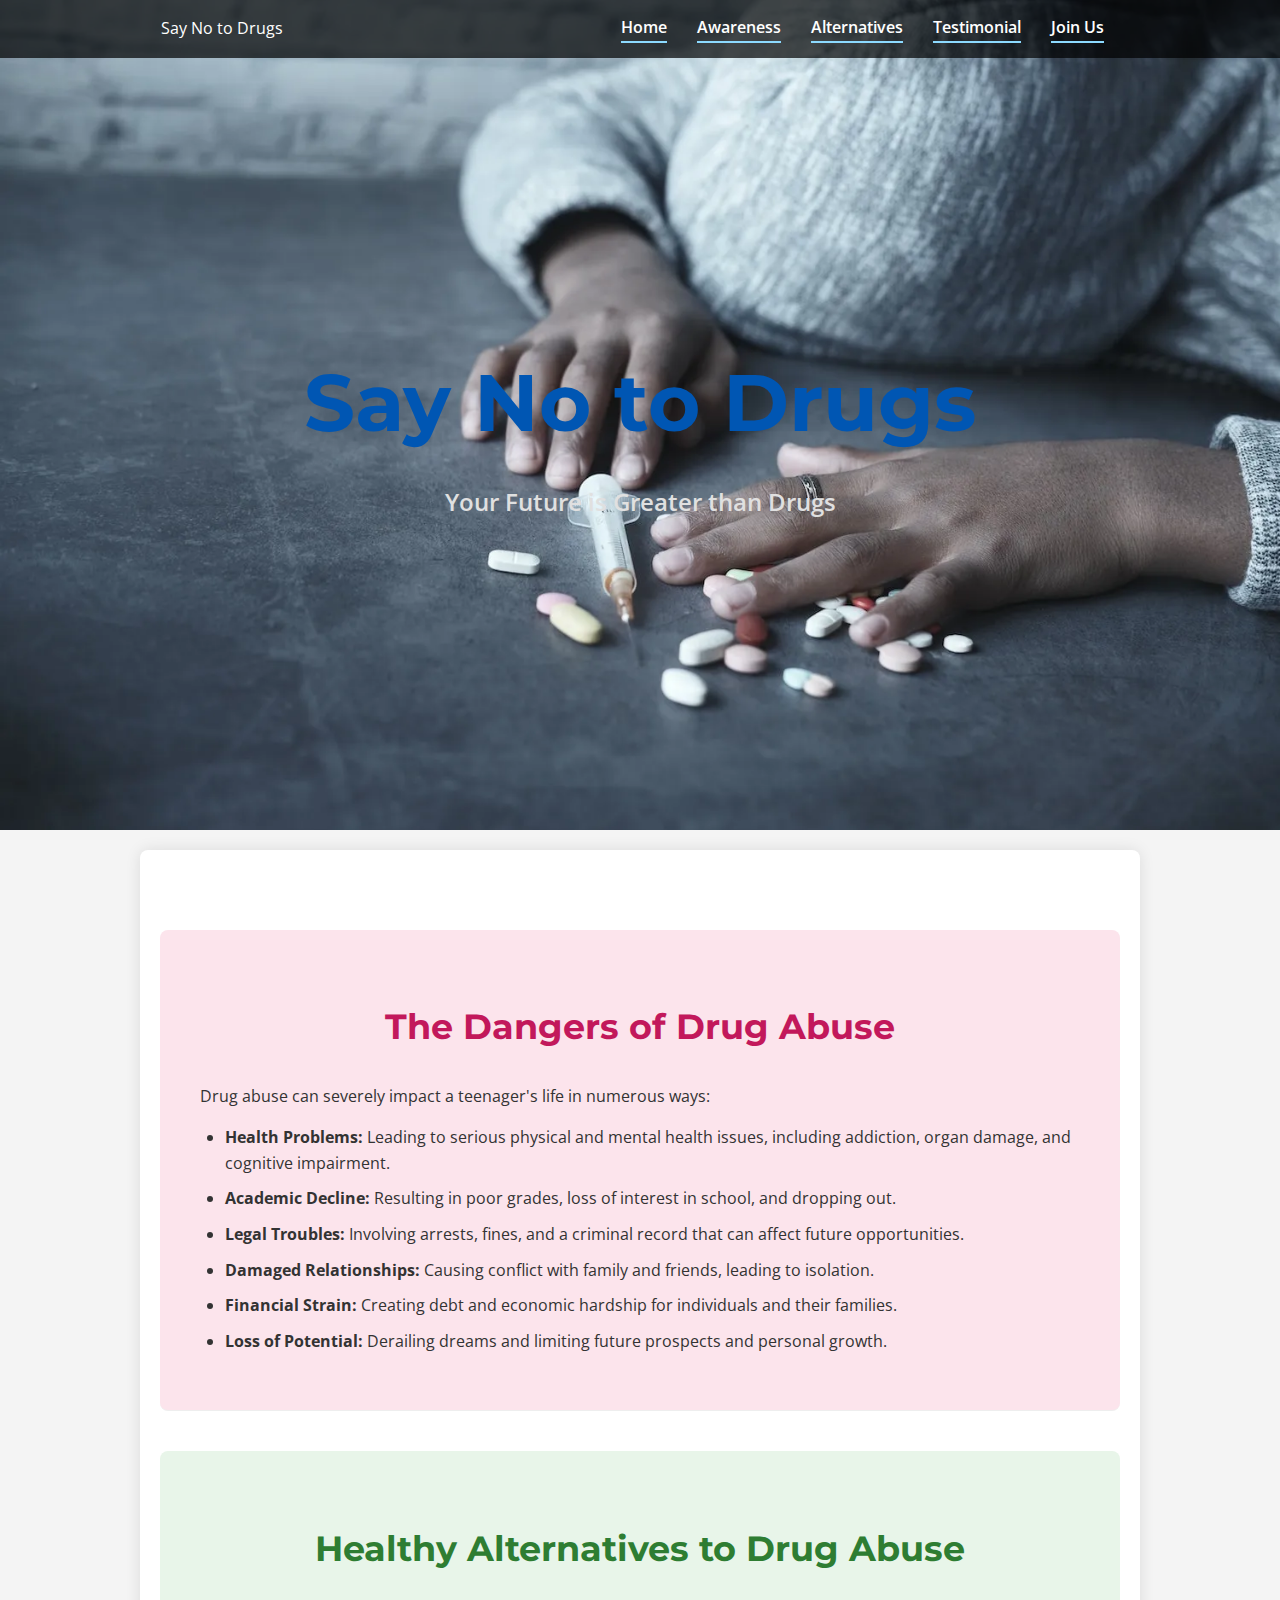
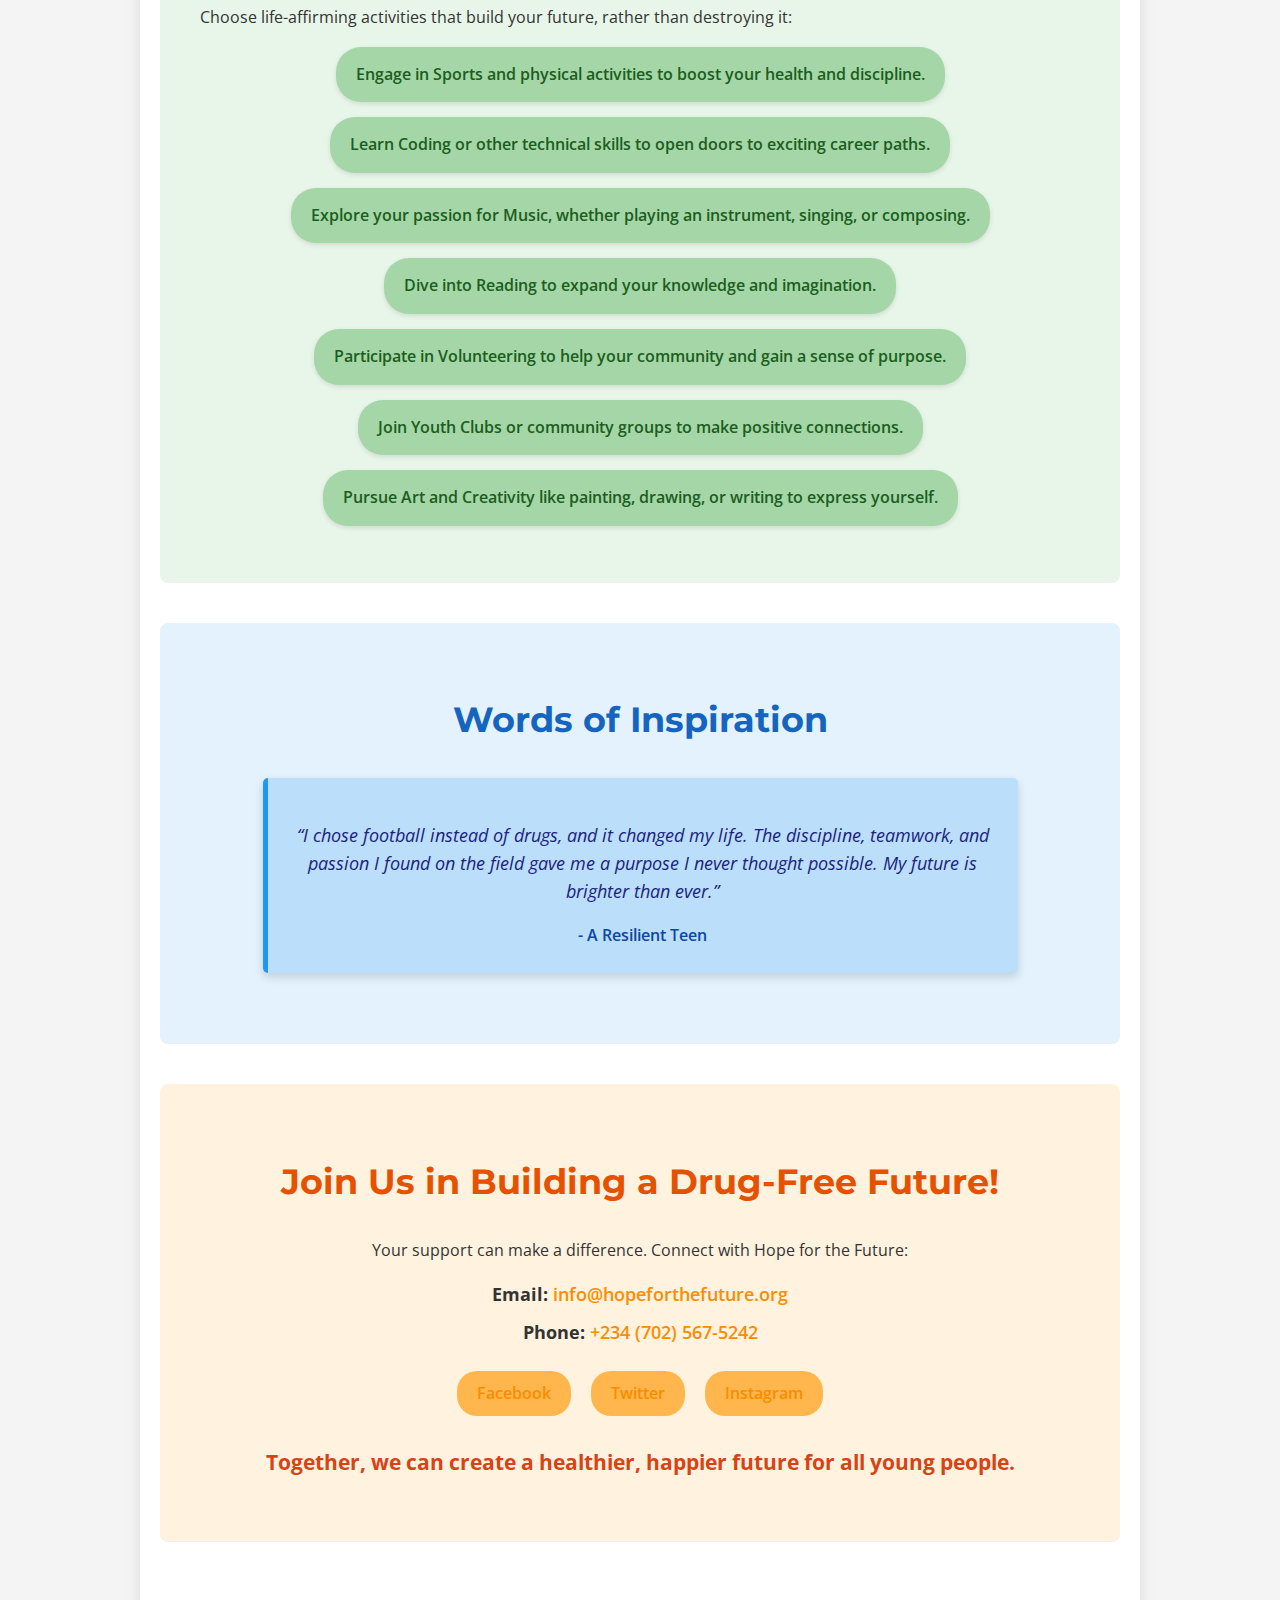
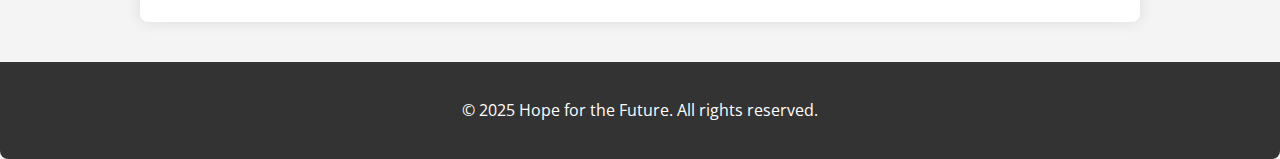
<file: index.html>
<!DOCTYPE html>
<html lang="en">
<head>
    <meta charset="UTF-8">
    <meta name="viewport" content="width=device-width, initial-scale=1.0">
    <title>Say No to Drugs - Hope for the Future</title>
    <link rel="stylesheet" href="style.css">
    <link href="https://fonts.googleapis.com/css2?family=Montserrat:wght@400;700&family=Open+Sans:wght@400;600&display=swap" rel="stylesheet">
</head>
<body>
    <header id="home">
        <nav >
            <div class="logo">Say No to Drugs</div>
            <ul class="logo_1">
                <li><a href="#home">Home</a></li>
                <li><a href="#awareness">Awareness</a></li>
                <li><a href="#alternatives">Alternatives</a></li>
                <li><a href="#testimonial">Testimonial</a></li>
                <li><a href="#join-us">Join Us</a></li>
            </ul>
        </nav>
        <div class="hero-content" >
            
            <h1 class="Say">Say No to Drugs</h1>
            <p class="slogan">Your Future is Greater than Drugs</p>
        </div>
    </header>

    <main>
        <section id="awareness" class="awareness-section">
            <h2>The Dangers of Drug Abuse</h2>
            <p>Drug abuse can severely impact a teenager's life in numerous ways:</p>
            <ul>
                <li><strong>Health Problems:</strong> Leading to serious physical and mental health issues, including addiction, organ damage, and cognitive impairment.</li>
                <li><strong>Academic Decline:</strong> Resulting in poor grades, loss of interest in school, and dropping out.</li>
                <li><strong>Legal Troubles:</strong> Involving arrests, fines, and a criminal record that can affect future opportunities.</li>
                <li><strong>Damaged Relationships:</strong> Causing conflict with family and friends, leading to isolation.</li>
                <li><strong>Financial Strain:</strong> Creating debt and economic hardship for individuals and their families.</li>
                <li><strong>Loss of Potential:</strong> Derailing dreams and limiting future prospects and personal growth.</li>
            </ul>
        </section>

        <section id="alternatives" class="alternatives-section">
            <h2>Healthy Alternatives to Drug Abuse</h2>
            <p>Choose life-affirming activities that build your future, rather than destroying it:</p>
            <ul class="alternative-list">
                <li>Engage in Sports and physical activities to boost your health and discipline.</li>
                <li>Learn Coding or other technical skills to open doors to exciting career paths.</li>
                <li>Explore your passion for Music, whether playing an instrument, singing, or composing.</li>
                <li>Dive into Reading to expand your knowledge and imagination.</li>
                <li>Participate in Volunteering to help your community and gain a sense of purpose.</li>
                <li>Join Youth Clubs or community groups to make positive connections.</li>
                <li>Pursue Art and Creativity like painting, drawing, or writing to express yourself.</li>
            </ul>
        </section>

        <section id="testimonial" class="testimonial-section">
            <h2>Words of Inspiration</h2>
            <div class="testimonial-box">
                <p>“I chose football instead of drugs, and it changed my life. The discipline, teamwork, and passion I found on the field gave me a purpose I never thought possible. My future is brighter than ever.”</p>
                <cite>- A Resilient Teen</cite>
            </div>
        </section>

        <section id="join-us" class="join-us-section">
            <h2>Join Us in Building a Drug-Free Future!</h2>
            <p>Your support can make a difference. Connect with Hope for the Future:</p>
            <div class="contact-info">
                <p><strong>Email:</strong> <a href="mailto:info@hopeforthefuture.org">info@hopeforthefuture.org</a></p>
                <p><strong>Phone:</strong> <a href="tel:+2347025675242">+234 (702) 567-5242</a></p>
                <div class="social-links">
                    <a href="#" class="social-icon">Facebook</a>
                    <a href="#" class="social-icon">Twitter</a>
                    <a href="#" class="social-icon">Instagram</a>
                </div>
            </div>
            <p class="call-to-action">Together, we can create a healthier, happier future for all young people.</p>
        </section>
    </main>

    <footer>
        <p>&copy; 2025 Hope for the Future. All rights reserved.</p>
    </footer>
</body>
</html>
</file>
<file: style.css>
/* General Body Styles */
body {
    font-family: 'Open Sans', sans-serif;
    margin: 0;
    line-height: 1.6;
    color: #333;
    background-color: #f4f4f4;
}

h1, h2 {
    font-family: 'Montserrat', sans-serif;
    color: #0056b3; /* Darker blue for headings */
    font-weight: 700;
}

h1 {
    font-size: 3em;
    margin-bottom: 0.2em;
}

h2 {
    font-size: 2.2em;
    margin-bottom: 0.8em;
    text-align: center;
}

p {
    margin-bottom: 1em;
}

a {
    color: #007bff; 
    text-decoration: none;
}



/* Header Section */
header {
    background: linear-gradient(rgba(0, 0, 0, 0.6), rgba(0, 0, 0, 0.6)), url('https://source.unsplash.com/1600x900/?teen-hope-future');
    color: #fff;
    padding: 100px 0;
    text-align: center;
    position: relative;
    height: 70vh;
    display: flex;
    flex-direction: column;
    justify-content: center;
    align-items: center;
}

header{
    background: url(./images/drugabuse.png);
    background-size: cover;
}
.Say{
    font-size: 80px;
}
.slogan {
    font-size: 1.5em;
    font-weight: 600;
    margin-top: 0.5em;
    color: #e0e0e0;
}

/* Navigation Bar */
nav {
    position: absolute;
    top: 0;
    left: 0;
    width: 100%;
    background-color: rgba(0, 0, 0, 0.7);
    padding: 15px 0;
    display: flex;
    justify-content: space-around;
    align-items: center;

}



nav ul {
    list-style: none;
    margin: 0;
    padding: 0;
    display: flex;
}


nav ul li a {
    color: #fff;
    font-weight: 600;
    padding: 5px 0;
    
}

nav ul li  {
    color: #8cdaff; 
    border-bottom: 2px solid #8cdaff;
    text-decoration: none;
    margin: 0 15px;
}


/* Main Content Styling */
main {
    padding: 40px 20px;
    max-width: 960px;
    margin: 20px auto;
    background-color: #fff;
    box-shadow: 0 0 15px rgba(0, 0, 0, 0.1);
    border-radius: 8px;
}

section {
    padding: 40px 0;
    border-bottom: 1px solid #eee;
    margin-bottom: 20px;
}



/* Awareness Section */
.awareness-section {
    background-color: #fce4ec; 
    padding: 40px;
    border-radius: 8px;
    margin: 40px 0;
}

.awareness-section h2 {
    color: #c2185b; 
}

.awareness-section ul {
    list-style: disc;
    padding-left: 25px;
}

.awareness-section ul li {
    margin-bottom: 10px;
}

/* Healthy Alternatives Section */
.alternatives-section {
    background-color: #e8f5e9;
    padding: 40px;
    border-radius: 8px;
    margin: 40px 0;
}

.alternatives-section h2 {
    color: #2e7d32;
}

.alternative-list {
    list-style: none; 
    padding: 0;
    display: flex;
    flex-wrap: wrap;
    gap: 15px;
    justify-content: center;
}

.alternative-list li {
    background-color: #a5d6a7; 
    color: #1b5e20;
    padding: 15px 20px;
    border-radius: 25px;
    font-weight: 600;
    text-align: center;
    box-shadow: 0 2px 5px rgba(0, 0, 0, 0.1);
   
    min-width: 200px; 
    

}
/* Testimonial Section */
.testimonial-section {
    background-color: #e3f2fd; /* Light blue */
    padding: 40px;
    border-radius: 8px;
    margin: 40px 0;
    text-align: center;
}

.testimonial-section h2 {
    color: #1565c0; /* Darker blue for heading */
}

.testimonial-box {
    background-color: #bbdefb; /* Medium blue for box */
    border-left: 5px solid #2196f3; /* Stronger blue border */
    padding: 25px;
    margin: 30px auto;
    max-width: 700px;
    font-style: italic;
    font-size: 1.1em;
    color: #1a237e; /* Dark blue text */
    border-radius: 5px;
    box-shadow: 0 4px 10px rgba(0, 0, 0, 0.15);
}

.testimonial-box cite {
    display: block;
    margin-top: 15px;
    font-style: normal;
    font-weight: 600;
    color: #0d47a1; /* Even darker blue for citation */
    font-size: 0.9em;
}

/* Join Us Section */
.join-us-section {
    background-color: #fff3e0; /* Light orange/peach */
    padding: 40px;
    border-radius: 8px;
    margin: 40px 0;
    text-align: center;
}

.join-us-section h2 {
    color: #e65100; /* Dark orange for heading */
}

.contact-info p {
    margin: 10px 0;
    font-size: 1.1em;
}

.contact-info a {
    color: #fb8c00; /* Medium orange for contact links */
    font-weight: 600;
}



.social-links {
    margin-top: 25px;
    display: flex;
    justify-content: center;
    gap: 20px;
}

.social-icon {
    display: inline-block;
    background-color: #ffb74d; /* Lighter orange for social icons */
    color: #fff;
    padding: 10px 20px;
    border-radius: 20px;
    font-weight: 600;
}

.social-icon:hover {
    background-color: #ffa000; /* Darker orange on hover */
    transform: translateY(-3px);
    text-decoration: none;
}

.call-to-action {
    margin-top: 30px;
    font-size: 1.3em;
    font-weight: 700;
    color: #d84315; /* Even darker orange/reddish for strong call to action */
}

/* Footer */
footer {
    text-align: center;
    padding: 20px;
    background-color: #333;
    color: #fff;
    margin-top: 40px;
    border-radius: 0 0 8px 8px;
}
</file>
